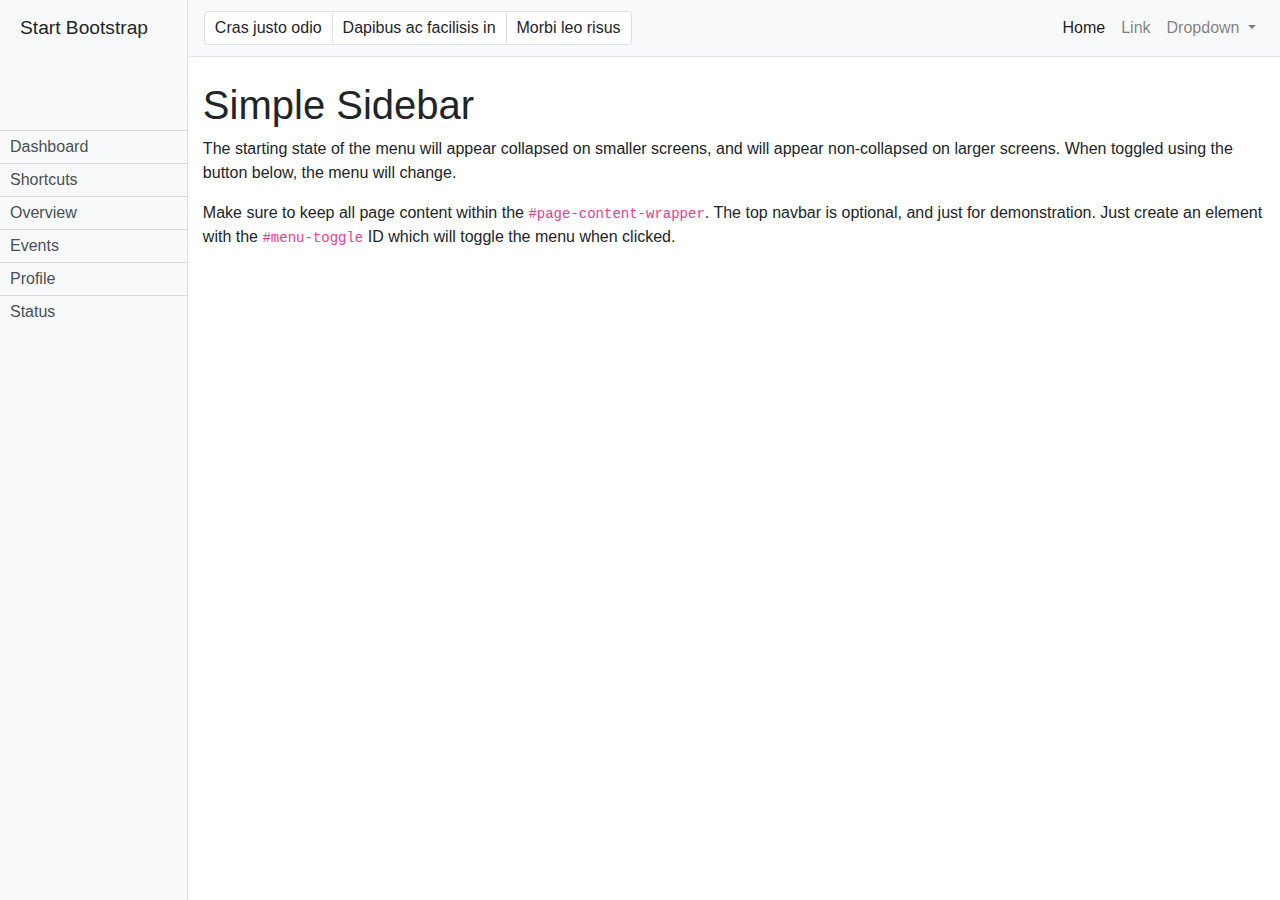
<file: index.html>
<!DOCTYPE html>
<html lang="en">

<head>

  <meta charset="utf-8">
  <meta name="viewport" content="width=device-width, initial-scale=1, shrink-to-fit=no">
  <meta name="description" content="">
  <meta name="author" content="">

  <title>UNTIL goTravel</title>

  <!-- Bootstrap core CSS -->
  <link href="vendor/bootstrap/css/bootstrap.min.css" rel="stylesheet">

  <!-- Custom styles for this template -->
  <link href="css/simple-sidebar.css" rel="stylesheet">

</head>

<body>

  <div class="d-flex" id="wrapper">

    <!-- Sidebar -->
    <div class="bg-light border-right" id="sidebar-wrapper">
      <div class="sidebar-heading">Start Bootstrap </div>
      <div class="list-group list-group-flush">
        <a href="#" class="list-group-item list-group-item-action bg-light">Dashboard</a>
        <a href="#" class="list-group-item list-group-item-action bg-light">Shortcuts</a>
        <a href="#" class="list-group-item list-group-item-action bg-light">Overview</a>
        <a href="#" class="list-group-item list-group-item-action bg-light">Events</a>
        <a href="#" class="list-group-item list-group-item-action bg-light">Profile</a>
        <a href="#" class="list-group-item list-group-item-action bg-light">Status</a>
      </div>
    </div>
    <!-- /#sidebar-wrapper -->

    <!-- Page Content -->
    <div id="page-content-wrapper">

      <nav class="navbar navbar-expand-lg navbar-light bg-light border-bottom">
          <ul class="list-group list-group-horizontal">
            <li class="list-group-item">Cras justo odio</li>
            <li class="list-group-item">Dapibus ac facilisis in</li>
            <li class="list-group-item">Morbi leo risus</li>
          </ul>

        <button class="navbar-toggler" type="button" data-toggle="collapse" data-target="#navbarSupportedContent" aria-controls="navbarSupportedContent" aria-expanded="false" aria-label="Toggle navigation">
          <span class="navbar-toggler-icon"></span>
        </button>

        <div class="collapse navbar-collapse" id="navbarSupportedContent">
          <ul class="navbar-nav ml-auto mt-2 mt-lg-0">
            <li class="nav-item active">
              <a class="nav-link" href="#">Home <span class="sr-only">(current)</span></a>
            </li>
            <li class="nav-item">
              <a class="nav-link" href="#">Link</a>
            </li>
            <li class="nav-item dropdown">
              <a class="nav-link dropdown-toggle" href="#" id="navbarDropdown" role="button" data-toggle="dropdown" aria-haspopup="true" aria-expanded="false">
                Dropdown
              </a>
              <div class="dropdown-menu dropdown-menu-right" aria-labelledby="navbarDropdown">
                <a class="dropdown-item" href="#">Action</a>
                <a class="dropdown-item" href="#">Another action</a>
                <div class="dropdown-divider"></div>
                <a class="dropdown-item" href="#">Something else here</a>
              </div>
            </li>
          </ul>
        </div>
      </nav>

      <div class="container-fluid">
        <h1 class="mt-4">Simple Sidebar</h1>
        <p>The starting state of the menu will appear collapsed on smaller screens, and will appear non-collapsed on larger screens. When toggled using the button below, the menu will change.</p>
        <p>Make sure to keep all page content within the <code>#page-content-wrapper</code>. The top navbar is optional, and just for demonstration. Just create an element with the <code>#menu-toggle</code> ID which will toggle the menu when clicked.</p>
      </div>
    </div>
    <!-- /#page-content-wrapper -->

  </div>
  <!-- /#wrapper -->

  <!-- Bootstrap core JavaScript -->
  <script src="vendor/jquery/jquery.min.js"></script>
  <script src="vendor/bootstrap/js/bootstrap.bundle.min.js"></script>

  <!-- Menu Toggle Script -->
  <script>
    $("#menu-toggle").click(function(e) {
      e.preventDefault();
      $("#wrapper").toggleClass("toggled");
    });
  </script>

</body>

</html>
</file>
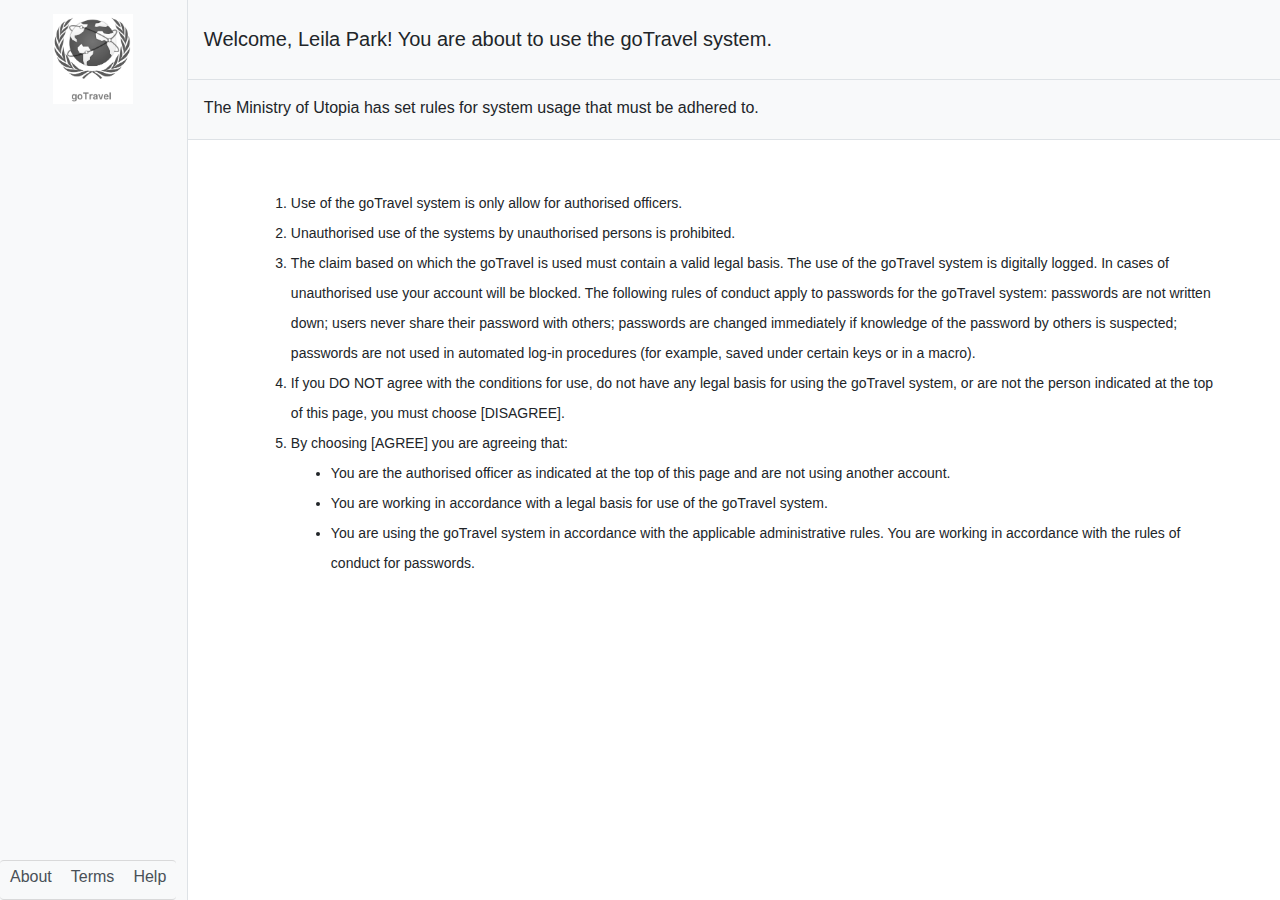
<file: first_page.html>
<!DOCTYPE html>
<html lang="en">

<head>

    <meta charset="utf-8">
    <meta name="viewport" content="width=device-width, initial-scale=1, shrink-to-fit=no">
    <meta name="description" content="">
    <meta name="author" content="">

    <title>UNTIL goTravel</title>

    <!-- Bootstrap core CSS -->
    <link href="vendor/bootstrap/css/bootstrap.min.css" rel="stylesheet">

    <!-- Custom styles for this template -->
    <link href="css/simple-sidebar.css" rel="stylesheet">

</head>

<body>

    <div class="d-flex" id="wrapper">

        <!-- Sidebar -->
        <div class="bg-light border-right" id="sidebar-wrapper">
            <div class="sidebar-heading">
                <img class="logo" src="./content/logo.PNG" />
            </div>
            <div class="list-group list-group-horizontal-lg sidebar-footer">
                <a href="#" class="list-group-item list-group-item-action bg-light list-border">About</a>
                <a href="#" class="list-group-item list-group-item-action bg-light list-border">Terms</a>
                <a href="#" class="list-group-item list-group-item-action bg-light list-border">Help</a>
            </div>
        </div>
        <!-- /#sidebar-wrapper -->

        <!-- Page Content -->
        <div id="page-content-wrapper">

            <nav class="topbar">
                <p>Welcome, Leila Park! You are about to use the goTravel system.
                </p>
            </nav>
            <div class="topbarbelow">
                <p>The Ministry of Utopia has set rules for system usage that must be adhered to.
                </p>
            </div>
            <div class="container-fluid">
                <ol class="olist m-5">
                    <li> Use of the goTravel system is only allow for authorised officers.</li>
                    <li>Unauthorised use of the systems by unauthorised persons is prohibited.</li>
                    <li> The claim based on which the goTravel is used must contain a valid legal basis. The use of the
                        goTravel system is digitally logged. In cases of unauthorised use your account will be blocked.
                        The following rules of conduct apply to passwords for the goTravel system: passwords are not
                        written down; users never share their password with others; passwords are changed immediately if
                        knowledge of the password by others is suspected; passwords are not used in automated log-in
                        procedures (for example, saved under certain keys or in a macro). </li>
                    <li> If you DO NOT agree with the conditions for use, do not have any legal basis for using the
                        goTravel system, or are not the person indicated at the top of this page, you must choose
                        [DISAGREE]. </li>
                    <li> By choosing [AGREE] you are agreeing that: </li>
                    <ul class="ulist">
                        <li> You are the authorised officer as indicated at the top of this page and are not using
                            another account. </li>
                        <li>You are working in accordance with a legal basis for use of the goTravel system. </li>
                        <li> You are using the goTravel system in accordance with the applicable administrative rules.
                            You are working in accordance with the rules of conduct for passwords.</li>
                    </ul>
                </ol>
            </div>
        </div>
        <!-- /#page-content-wrapper -->

    </div>
    <!-- /#wrapper -->

    <!-- Bootstrap core JavaScript -->
    <script src="vendor/jquery/jquery.min.js"></script>
    <script src="vendor/bootstrap/js/bootstrap.bundle.min.js"></script>

    <!-- Menu Toggle Script -->
    <script>
        $("#menu-toggle").click(function (e) {
            e.preventDefault();
            $("#wrapper").toggleClass("toggled");
        });
    </script>

</body>

</html>
</file>
<file: css/simple-sidebar.css>
@import url('https://rsms.me/inter/inter.css'); 

html { font-family: 'Inter', sans-serif; }

body {
  font-family: 'Inter', sans-serif;
  overflow-x: hidden;
}

#sidebar-wrapper {
  min-height: 100vh;
  margin-left: -15rem;
  -webkit-transition: margin .25s ease-out;
  -moz-transition: margin .25s ease-out;
  -o-transition: margin .25s ease-out;
  transition: margin .25s ease-out;
}

#sidebar-wrapper .sidebar-heading {
  padding: 0.875rem 1.25rem;
  font-size: 1.2rem;
  height: 8.125rem;
}

/*#sidebar-wrapper .list-group {
  width: 17rem;
}*/

#page-content-wrapper {
  min-width: 100vw;
}

#wrapper.toggled #sidebar-wrapper {
  margin-left: 0;
}

.list-border{
  border-left: 0;
  border-right: 0;
}

div.sidebar-footer{
  position: absolute;
  bottom: 0px;
  height: 40px;
}

.logo{
  width: 5rem;
  display: block;
  margin-left: auto;
  margin-right: auto
}

.list-group-item{
  padding:.25rem 0.625rem;
}

.topbar{
  position: relative;
  height: 80px;
  font-size: 20px;
  font-weight: 500;
  display: -ms-flexbox;
  display: flex;
  -ms-flex-wrap: wrap;
  flex-wrap: wrap;
  -ms-flex-align: center;
  align-items: center;
  -ms-flex-pack: justify;
  justify-content: space-between;
  padding: 1.5rem 1rem;
  border-bottom: 1px solid #dee2e6!important;
  background-color: #f8f9fa!important;
}
.topbarbelow{
  position: relative;
  height: 60px;
  font-size: 16px;
  display: -ms-flexbox;
  display: flex;
  -ms-flex-wrap: wrap;
  flex-wrap: wrap;
  -ms-flex-align: center;
  align-items: center;
  -ms-flex-pack: justify;
  justify-content: space-between;
  padding: 1rem 1rem;
  border-bottom: 1px solid #dee2e6!important;
  background-color: #f8f9fa!important;
}

.olist{
font-size: 14px;
line-height: 30px;
}

.ulist{
  list-style-type: disc;
  font-size: 14px;
}

@media (min-width: 768px) {
  #sidebar-wrapper {
    margin-left: 0;
    width:220px;
    font-weight: 500;
  }

  #page-content-wrapper {
    min-width: 0;
    width: 100%;
  }

  #wrapper.toggled #sidebar-wrapper {
    margin-left: -15rem;
  }
}
</file>
